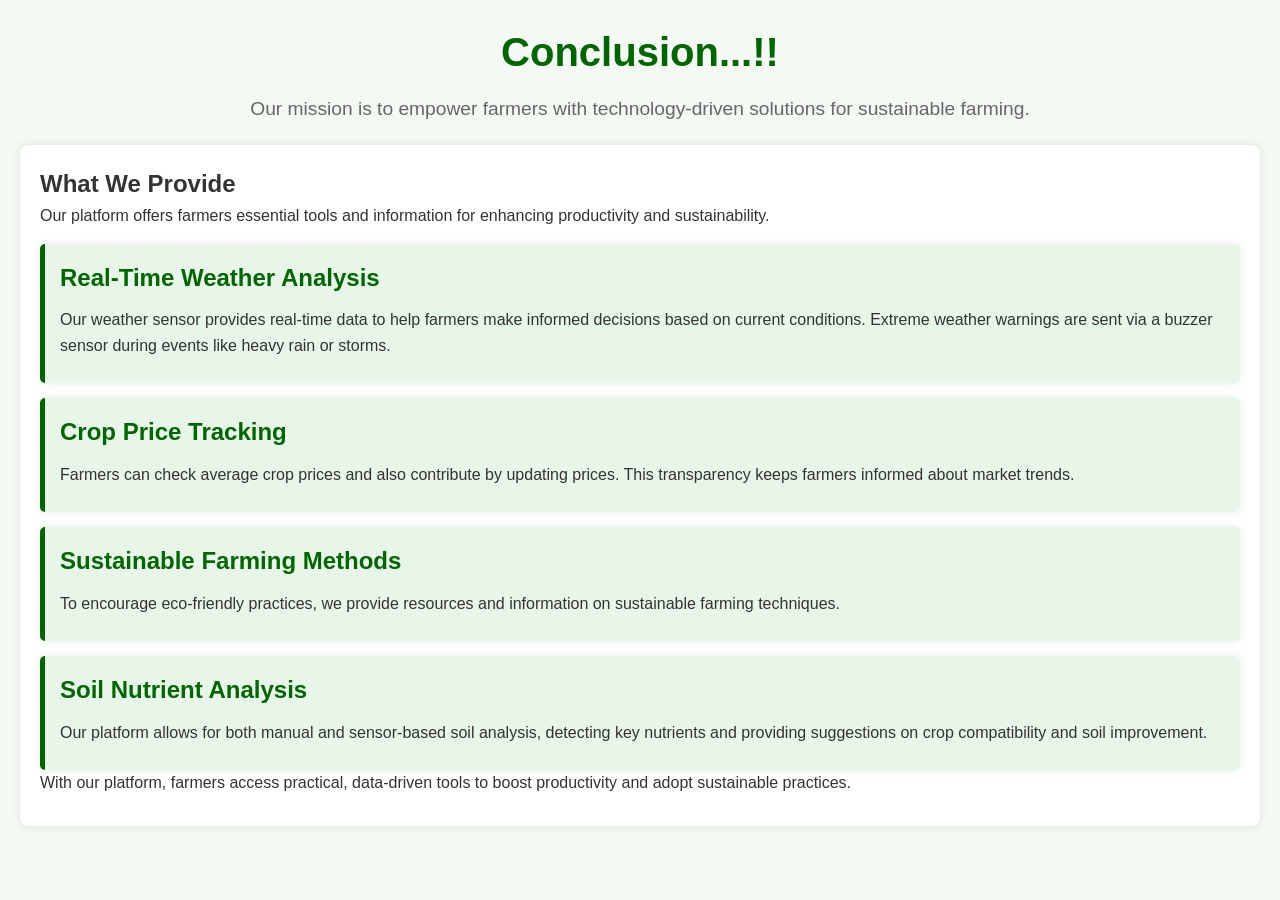
<file: explore_more.html>
<!DOCTYPE html>
<html lang="en">
<head>
    <meta charset="UTF-8">
    <meta name="viewport" content="width=device-width, initial-scale=1.0">
    <title>About Us - Farmer Support</title>
    <link rel="stylesheet" href="about.css">
</head>
<body>

    <!-- Header -->
    <header>
        <h1>Conclusion...!!</h1>
        <p>Our mission is to empower farmers with technology-driven solutions for sustainable farming.</p>
    </header>

    <!-- About Us Content -->
    <section class="about-section">
        <h2>What We Provide</h2>
        <p>Our platform offers farmers essential tools and information for enhancing productivity and sustainability.</p>
        
        <!-- Article for Real-Time Weather Analysis -->
        <article class="info-article">
            <h3>Real-Time Weather Analysis</h3>
            <p>Our weather sensor provides real-time data to help farmers make informed decisions based on current conditions. Extreme weather warnings are sent via a buzzer sensor during events like heavy rain or storms.</p>
        </article>

        <!-- Article for Crop Price Tracking -->
        <article class="info-article">
            <h3>Crop Price Tracking</h3>
            <p>Farmers can check average crop prices and also contribute by updating prices. This transparency keeps farmers informed about market trends.</p>
        </article>

        <!-- Article for Sustainable Farming Methods -->
        <article class="info-article">
            <h3>Sustainable Farming Methods</h3>
            <p>To encourage eco-friendly practices, we provide resources and information on sustainable farming techniques.</p>
        </article>

        <!-- Article for Soil Nutrient Analysis -->
        <article class="info-article">
            <h3>Soil Nutrient Analysis</h3>
            <p>Our platform allows for both manual and sensor-based soil analysis, detecting key nutrients and providing suggestions on crop compatibility and soil improvement.</p>
        </article>

        <p>With our platform, farmers access practical, data-driven tools to boost productivity and adopt sustainable practices.</p>
    </section>

</body>
</html>
</file>
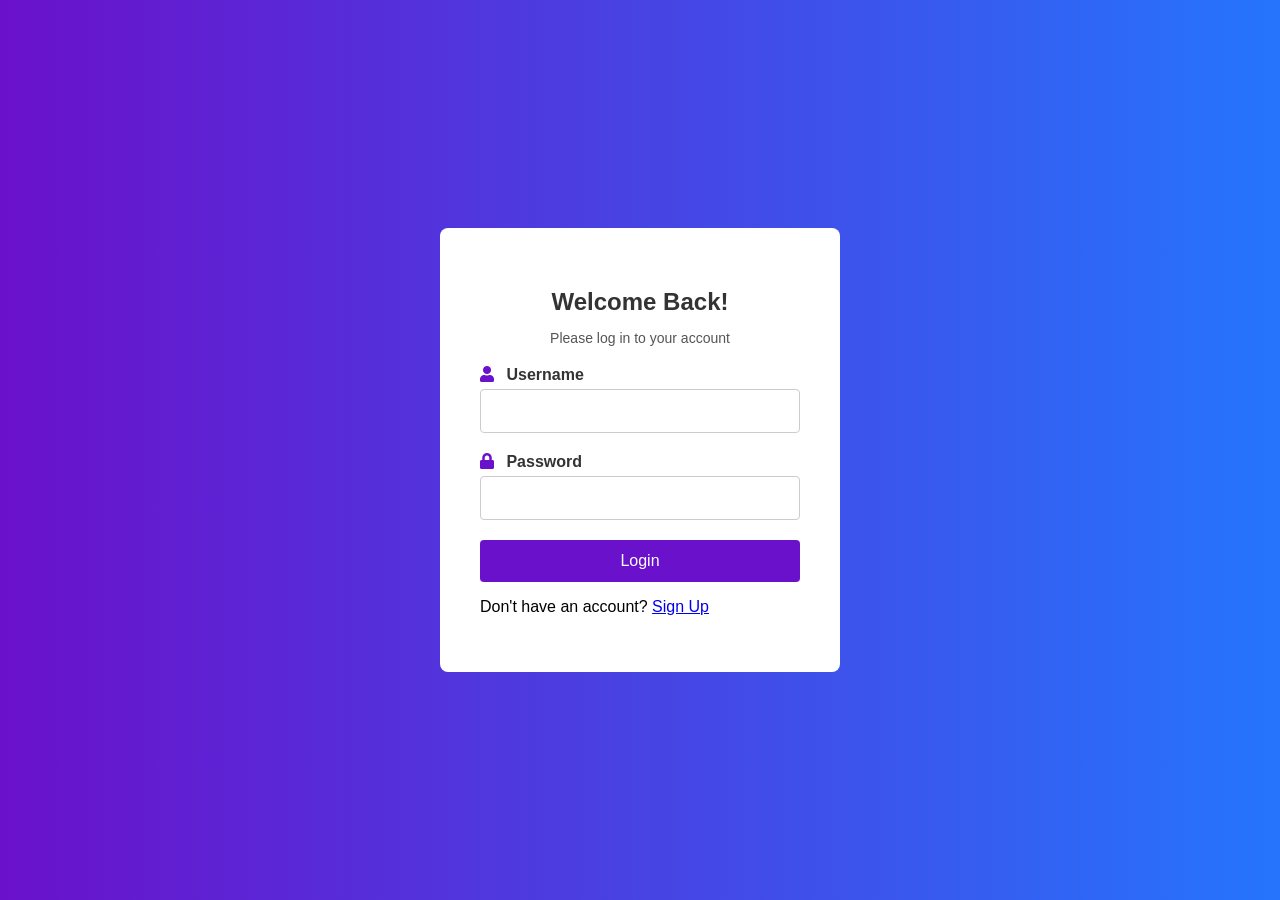
<file: login.html>
<!DOCTYPE html>
<html lang="en">
<head>
    <meta charset="UTF-8">
    <meta name="viewport" content="width=device-width, initial-scale=1.0">
    <title>Login Page</title>
    <link rel="stylesheet" href="styles.css">
    <link rel="stylesheet" href="https://cdnjs.cloudflare.com/ajax/libs/font-awesome/5.15.4/css/all.min.css">
</head>
<body>
    <div class="background-image"></div>
    <div class="container">
        <form class="login-form" action="home.html" method="POST"> <!-- Change 'dashboard.html' to your target page -->
            <h2>Welcome Back!</h2>
            <p class="subtitle">Please log in to your account</p>
            <div class="form-group">
                <label for="username"><i class="fas fa-user"></i> Username</label>
                <input type="text" id="username" name="username" required>
                <span class="error-message" id="username-error"></span>
            </div>
            <div class="form-group">
                <label for="password"><i class="fas fa-lock"></i> Password</label>
                <input type="password" id="password" name="password" required>
                <span class="error-message" id="password-error"></span>
            </div>
            <button type="submit">Login</button>
            <p class="signup-prompt">Don't have an account? <a href="signup.html" class="signup-link">Sign Up</a></p>
        </form>
    </div>
</body>
</html>
</file>
<file: about.css>
/* General Reset */
* {
    margin: 0;
    padding: 0;
    box-sizing: border-box;
}

/* Body Styling */
body {
    font-family: Arial, sans-serif;
    background-color: #f4f9f4;
    color: #333;
    line-height: 1.6;
    padding: 20px;
}

/* Header Styling */
header {
    text-align: center;
    margin-bottom: 20px;
}

header h1 {
    font-size: 2.5rem;
    color: #006400;
}

header p {
    font-size: 1.2rem;
    color: #666;
    margin-top: 10px;
}

/* About Section Styling */
.about-section {
    background-color: #fff;
    padding: 20px;
    border-radius: 8px;
    box-shadow: 0 0 10px rgba(0, 0, 0, 0.1);
    animation: fadeIn 1.2s ease;
}

/* Article Styling */
.info-article {
    background-color: #e8f5e9;
    padding: 15px;
    margin-top: 15px;
    border-left: 5px solid #006400;
    border-radius: 5px;
    box-shadow: 0 0 8px rgba(0, 100, 0, 0.1);
    transition: transform 0.3s, box-shadow 0.3s;
    opacity: 0;
    animation: fadeIn 1s ease forwards;
    animation-delay: 0.5s;
}

/* Hover Effect */
.info-article:hover {
    transform: translateY(-5px);
    box-shadow: 0 8px 16px rgba(0, 100, 0, 0.2);
    background-color: #f1f8f1;
}

/* Article Header Styling */
.info-article h3 {
    color: #006400;
    font-size: 1.5rem;
    margin-bottom: 10px;
}

/* Paragraph Styling */
.about-section p, .info-article p {
    margin-bottom: 10px;
}

/* Fade-in Animation */
@keyframes fadeIn {
    from {
        opacity: 0;
        transform: translateY(10px);
    }
    to {
        opacity: 1;
        transform: translateY(0);
    }
}

/* Responsive Design */
@media (max-width: 768px) {
    header h1 {
        font-size: 2rem;
    }

    .about-section h2 {
        font-size: 1.5rem;
    }

    .info-article h3 {
        font-size: 1.2rem;
    }
}
</file>
<file: styles.css>
* {
    box-sizing: border-box;
}

body {
    font-family: 'Segoe UI', Tahoma, Geneva, Verdana, sans-serif;
    background: linear-gradient(to right, #6a11cb, #2575fc);
    display: flex;
    justify-content: center;
    align-items: center;
    height: 100vh;
    margin: 0;
    color: #000000;
}

.container {
    background: #ffffff; /* Solid white background */
    padding: 40px;
    border-radius: 8px; /* Slightly rounded corners */
    box-shadow: none; /* No shadow for a flat design */
    width: 400px;
    position: relative;
}

h2 {
    text-align: center;
    margin-bottom: 10px;
    color: #333;
}

.subtitle {
    text-align: center;
    font-size: 14px;
    color: #555;
    margin-bottom: 20px;
}

.form-group {
    margin-bottom: 20px;
}

label {
    display: block; /* Block display for labels */
    margin-bottom: 5px;
    font-weight: bold;
    color: #333;
}

label i {
    margin-right: 8px;
    color: #6a11cb; /* Icon color */
}

input[type="text"],
input[type="email"],
input[type="password"] {
    width: 100%;
    padding: 12px;
    border: 1px solid #ccc; /* Standard border */
    border-radius: 4px; /* Slightly rounded corners */
    font-size: 16px;
}

input[type="text"]:focus,
input[type="email"]:focus,
input[type="password"]:focus {
    border-color: #6a11cb; /* Change border color on focus */
    outline: none; /* Remove default outline */
}

.error-message {
    color: red;
    font-size: 12px;
    height: 16px;
    margin-top: 5px;
}

button {
    width: 100%;
    padding: 12px;
    background-color: #6a11cb; /* Button color */
    border: none;
    color: white;
    border-radius: 4px; /* Slightly rounded corners */
    cursor: pointer;
    font-size: 16px;
    transition: background-color 0.3s ease; /* Smooth background transition */
}

button:hover {
    background-color: #2575fc; /* Darker color on hover */
}

.login-prompt {
    text-align: center;
    margin-top: 15px;
}

.login-link {
    color: #6a11cb;
    text-decoration: none;
}

.login-link:hover {
    text-decoration: underline; /* Underline on hover */
}
</file>
